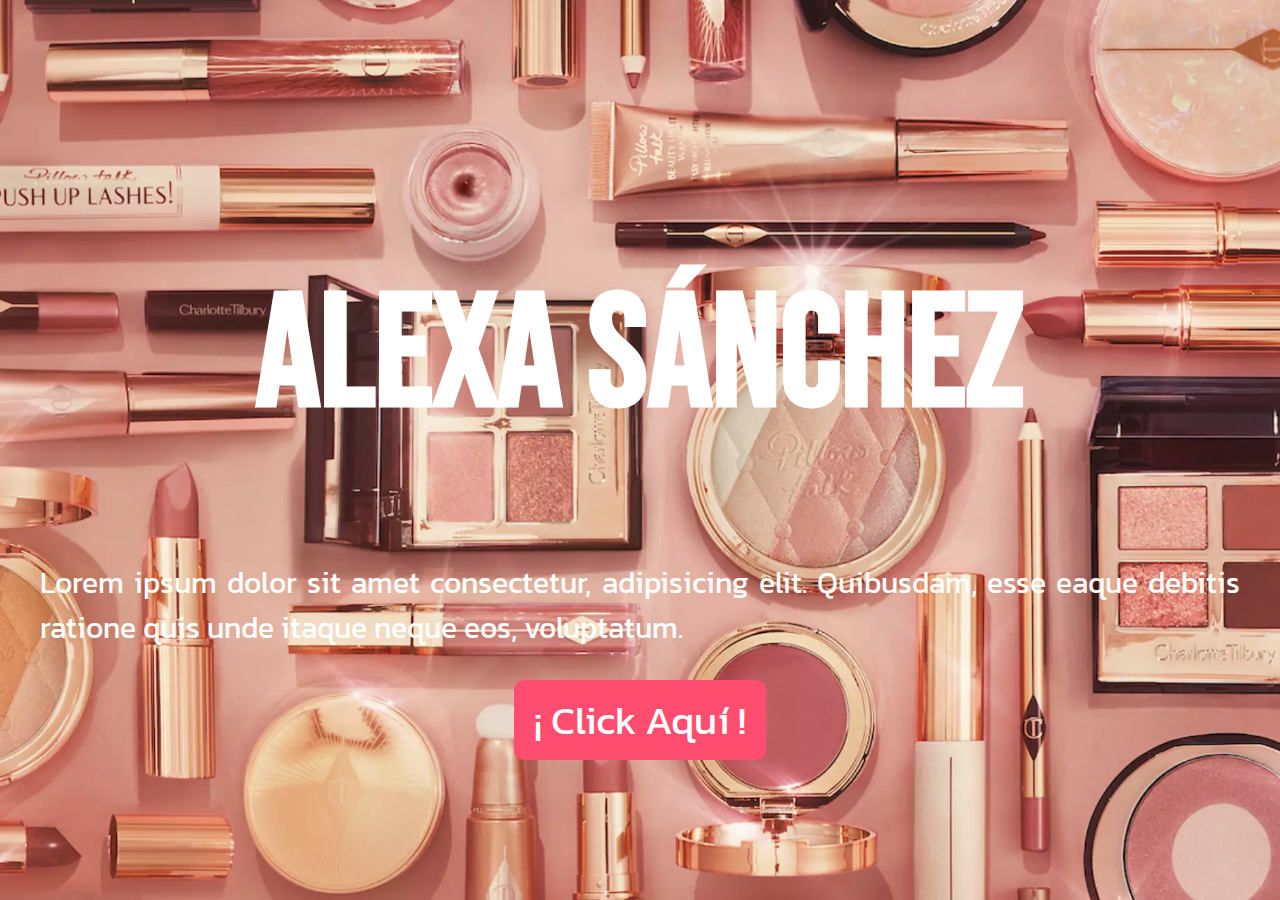
<file: index.html>
<!DOCTYPE html>
<html lang="en">
<head>
    <meta charset="UTF-8">
    <meta http-equiv="X-UA-Compatible" content="IE=edge">
    <meta name="viewport" content="width=device-width, initial-scale=1.0">
    <title>Document</title>
</head>
<body class="index_body">
    <link rel="stylesheet" type="text/css" href="estilos.css">

    <div class="index_contenedor">
		<h1 class="index_title">ALEXA SÁNCHEZ</h1>
		<p class="index_text">Lorem ipsum dolor sit amet consectetur, adipisicing elit. Quibusdam, esse eaque debitis ratione quis unde itaque neque eos, voluptatum.</p>
		<button class="index_button" onclick="location.href='pagina.html'">¡ Click Aquí !</button>
	</div>

    <link rel="preconnect" href="https://fonts.googleapis.com">
    <link rel="preconnect" href="https://fonts.gstatic.com" crossorigin>
    <link href="https://fonts.googleapis.com/css2?family=Recursive&display=swap" rel="stylesheet">

    <link rel="preconnect" href="https://fonts.googleapis.com">
    <link rel="preconnect" href="https://fonts.gstatic.com" crossorigin>
    <link href="https://fonts.googleapis.com/css2?family=Kanit&family=Recursive&display=swap" rel="stylesheet">

    <link href="https://fonts.googleapis.com/css2?family=Bebas+Neue&family=Kanit:wght@400;900&family=Recursive&display=swap" rel="stylesheet">

</body>
</html>
</file>
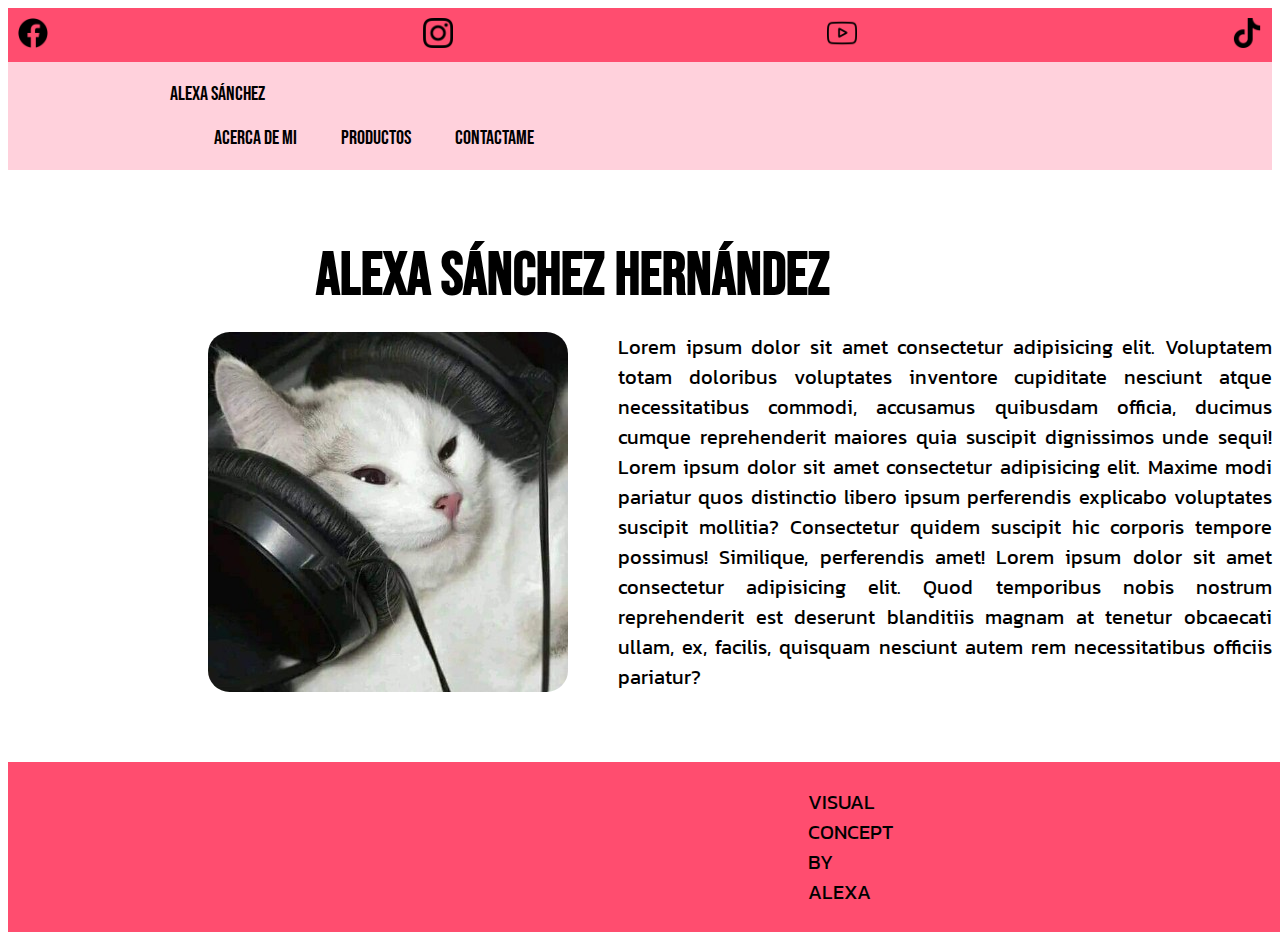
<file: pag3.html>
<!DOCTYPE html>
<html lang="en">
<head>
    <meta charset="UTF-8">
    <meta http-equiv="X-UA-Compatible" content="IE=edge">
    <meta name="viewport" content="width=device-width, initial-scale=1.0">
    <title>Document</title>
</head>
<body>
    
    <link rel="stylesheet" type="text/css" href="estilos.css">

    



	<header class="headeruno">
		<a href="https://www.facebook.com/"><img class="red" src="facebook.png"></a>
		<a href="https://www.instagram.com/"><img class="red" src="instagram.png"></a>
		<a href="https://www.youtube.com/"><img class="red" src="youtube.png"></a>
		<a href="https://www.tiktok.com/"><img class="red" src="tik-tok.png"></a>	
    </header>

    <header class="headerdos">
		<div class="menu">
            <button class="boton"></button>
            <button class="boton"></button>
            <button class="boton"></button>
            <button class="boton">Alexa Sánchez</button>
            <button class="boton"></button>
            <button class="boton"></button>
            <button class="boton"></button>
            <button class="boton"></button>
            <button class="boton"></button>
            <button class="boton"></button>
            <button class="boton"></button>
            <button class="boton"></button>
            <button class="boton"></button>
            <button class="boton"></button>
            <button class="boton"></button>
            <button class="boton"></button>
            <button class="boton"></button>
            <button class="boton"></button>
            <button class="boton"></button>
            <button class="boton"></button>
            <button class="boton"></button>
            <button class="boton"></button>
            <button class="boton"></button>
            <button class="boton"></button>
            <button class="boton"></button>
            <button class="boton"></button>
            <button class="boton"></button>
            <button class="boton"></button>
            <button class="boton"></button>
            <button class="boton"></button>
            <button class="boton" onclick="location.href='pag3.html'">Acerca de mi</button>
            <button class="boton"onclick="location.href='pagina.html'">Productos</button>
            <button class="boton"onclick="location.href='pag4.html'">Contactame</button>
		</div>
	</header>

    <link rel="preconnect" href="https://fonts.googleapis.com">
    <link rel="preconnect" href="https://fonts.gstatic.com" crossorigin>
    <link href="https://fonts.googleapis.com/css2?family=Recursive&display=swap" rel="stylesheet">

    <link rel="preconnect" href="https://fonts.googleapis.com">
    <link rel="preconnect" href="https://fonts.gstatic.com" crossorigin>
    <link href="https://fonts.googleapis.com/css2?family=Kanit&family=Recursive&display=swap" rel="stylesheet">

    <link href="https://fonts.googleapis.com/css2?family=Bebas+Neue&family=Kanit:wght@400;900&family=Recursive&display=swap" rel="stylesheet">
    
    
    <h2>ALEXA SÁNCHEZ HERNÁNDEZ</h2>
    <div class="container">
        <img class="imggg" src="cat.jpg" alt="">

        <p>Lorem ipsum dolor sit amet consectetur adipisicing elit. Voluptatem totam doloribus voluptates inventore cupiditate nesciunt atque necessitatibus commodi, accusamus quibusdam officia, ducimus cumque reprehenderit maiores quia suscipit dignissimos unde sequi! Lorem ipsum dolor sit amet consectetur adipisicing elit. Maxime modi pariatur quos distinctio libero ipsum perferendis explicabo voluptates suscipit mollitia? Consectetur quidem suscipit hic corporis tempore possimus! Similique, perferendis amet! Lorem ipsum dolor sit amet consectetur adipisicing elit. Quod temporibus nobis nostrum reprehenderit est deserunt blanditiis magnam at tenetur obcaecati ullam, ex, facilis, quisquam nesciunt autem rem necessitatibus officiis pariatur?</p>
    </div>

    <footer class="pie">
		<p>VISUAL CONCEPT BY ALEXA</p>
	</footer>

</body>
</html>
</file>
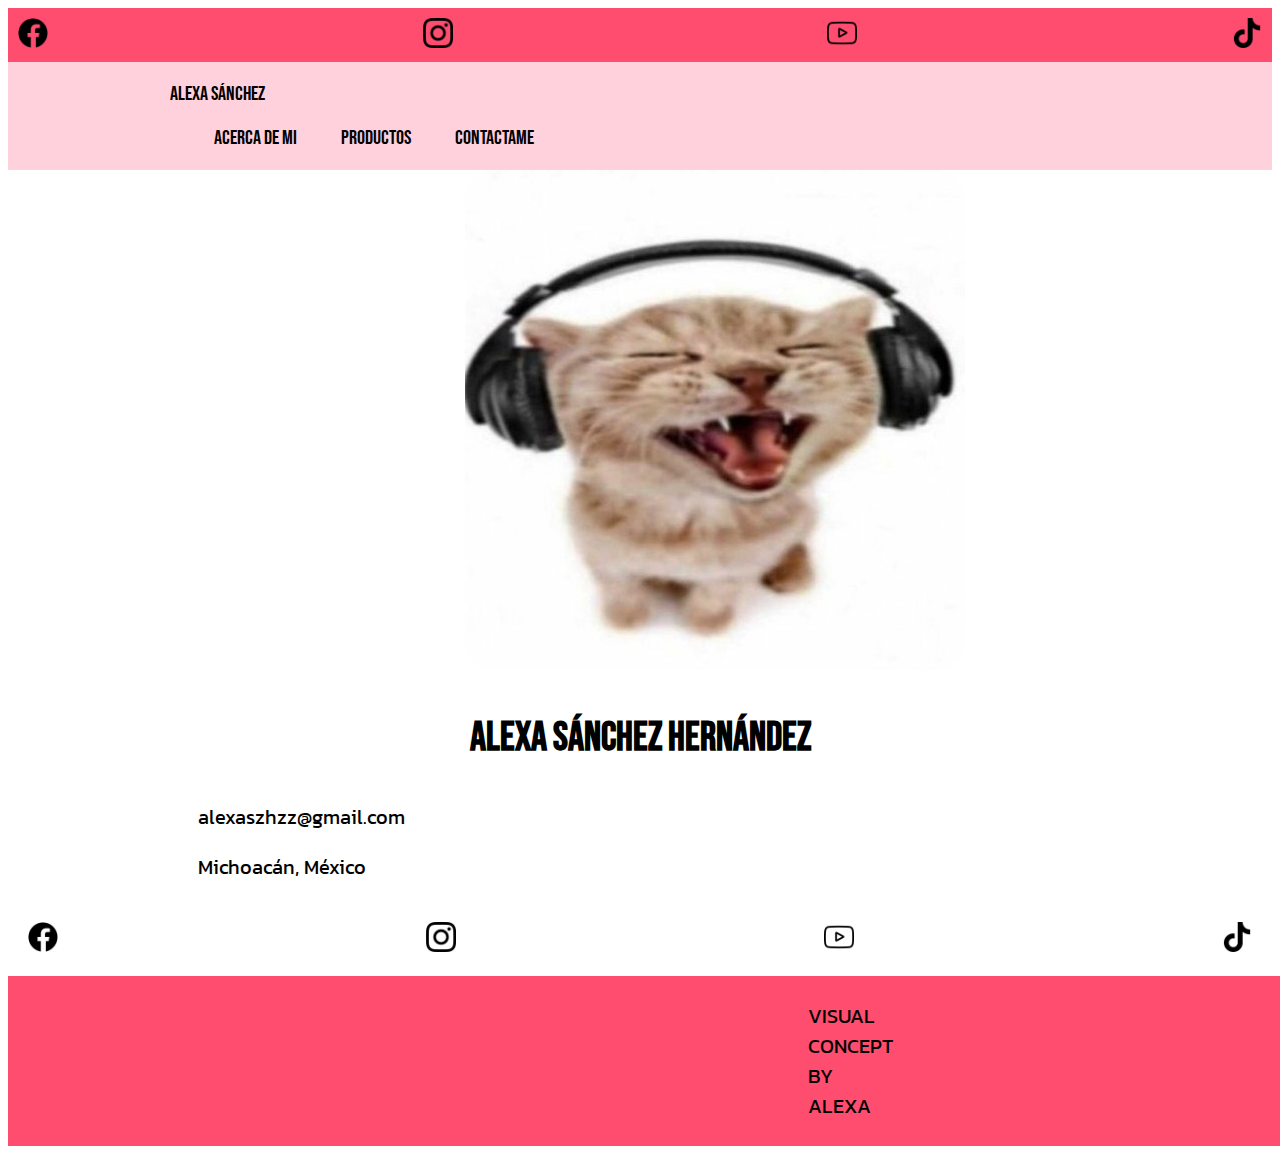
<file: pag4.html>
<!DOCTYPE html>
<html lang="en">
<head>
    <meta charset="UTF-8">
    <meta http-equiv="X-UA-Compatible" content="IE=edge">
    <meta name="viewport" content="width=device-width, initial-scale=1.0">
    <title>Document</title>
</head>
<body>
    
    <link rel="stylesheet" type="text/css" href="estilos.css">

    



	<header class="headeruno">
		<a href="https://www.facebook.com/"><img class="red" src="facebook.png"></a>
		<a href="https://www.instagram.com/"><img class="red" src="instagram.png"></a>
		<a href="https://www.youtube.com/"><img class="red" src="youtube.png"></a>
		<a href="https://www.tiktok.com/"><img class="red" src="tik-tok.png"></a>	
    </header>

    <header class="headerdos">
		<div class="menu">            
            <button class="boton"></button>
            <button class="boton"></button>
            <button class="boton"></button>
            <button class="boton">Alexa Sánchez</button>
            <button class="boton"></button>
            <button class="boton"></button>
            <button class="boton"></button>
            <button class="boton"></button>
            <button class="boton"></button>
            <button class="boton"></button>
            <button class="boton"></button>
            <button class="boton"></button>
            <button class="boton"></button>
            <button class="boton"></button>
            <button class="boton"></button>
            <button class="boton"></button>
            <button class="boton"></button>
            <button class="boton"></button>
            <button class="boton"></button>
            <button class="boton"></button>
            <button class="boton"></button>
            <button class="boton"></button>
            <button class="boton"></button>
            <button class="boton"></button>
            <button class="boton"></button>
            <button class="boton"></button>
            <button class="boton"></button>
            <button class="boton"></button>
            <button class="boton"></button>
            <button class="boton"></button>
            <button class="boton" onclick="location.href='pag3.html'">Acerca de mi</button>
            <button class="boton"onclick="location.href='pagina.html'">Productos</button>
            <button class="boton"onclick="location.href='pag4.html'">Contactame</button>
		</div>
	</header>

    <link rel="preconnect" href="https://fonts.googleapis.com">
    <link rel="preconnect" href="https://fonts.gstatic.com" crossorigin>
    <link href="https://fonts.googleapis.com/css2?family=Recursive&display=swap" rel="stylesheet">

    <link rel="preconnect" href="https://fonts.googleapis.com">
    <link rel="preconnect" href="https://fonts.gstatic.com" crossorigin>
    <link href="https://fonts.googleapis.com/css2?family=Kanit&family=Recursive&display=swap" rel="stylesheet">

    <link href="https://fonts.googleapis.com/css2?family=Bebas+Neue&family=Kanit:wght@400;900&family=Recursive&display=swap" rel="stylesheet">
    
   <center><img class="imggg" src="cat2.jpg" alt=""></center> 
    <center><h3>ALEXA SÁNCHEZ HERNÁNDEZ</h3></center>
    <center><p class="pp">alexaszhzz@gmail.com</p></center>
    <center><p class="pp">Michoacán, México</p></center>


	<header class="headertres">
		<a href="https://www.facebook.com/"><img class="red" src="facebook.png"></a>
		<a href="https://www.instagram.com/"><img class="red" src="instagram.png"></a>
		<a href="https://www.youtube.com/"><img class="red" src="youtube.png"></a>
		<a href="https://www.tiktok.com/"><img class="red" src="tik-tok.png"></a>	
    </header>
    
    <footer class="pie">
		<p>VISUAL CONCEPT BY ALEXA</p>
	</footer>
</body>
</html>
</file>
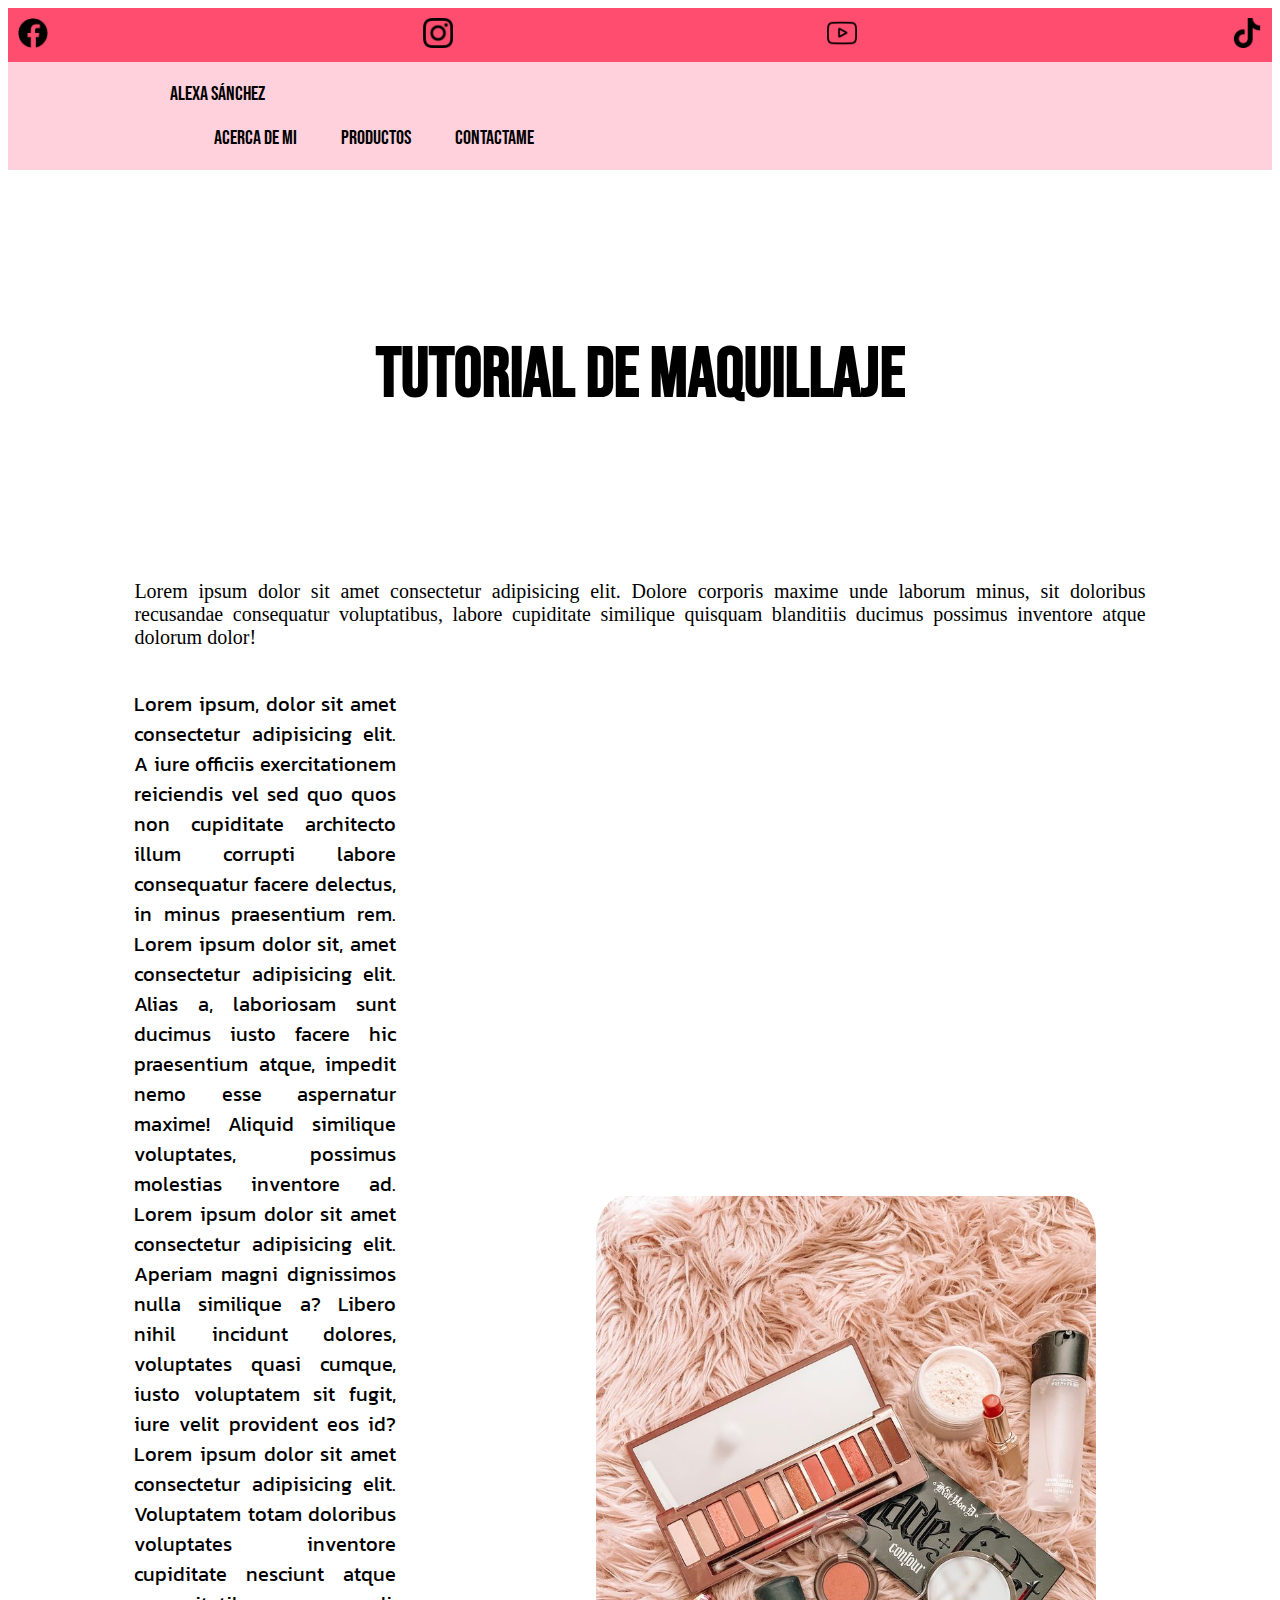
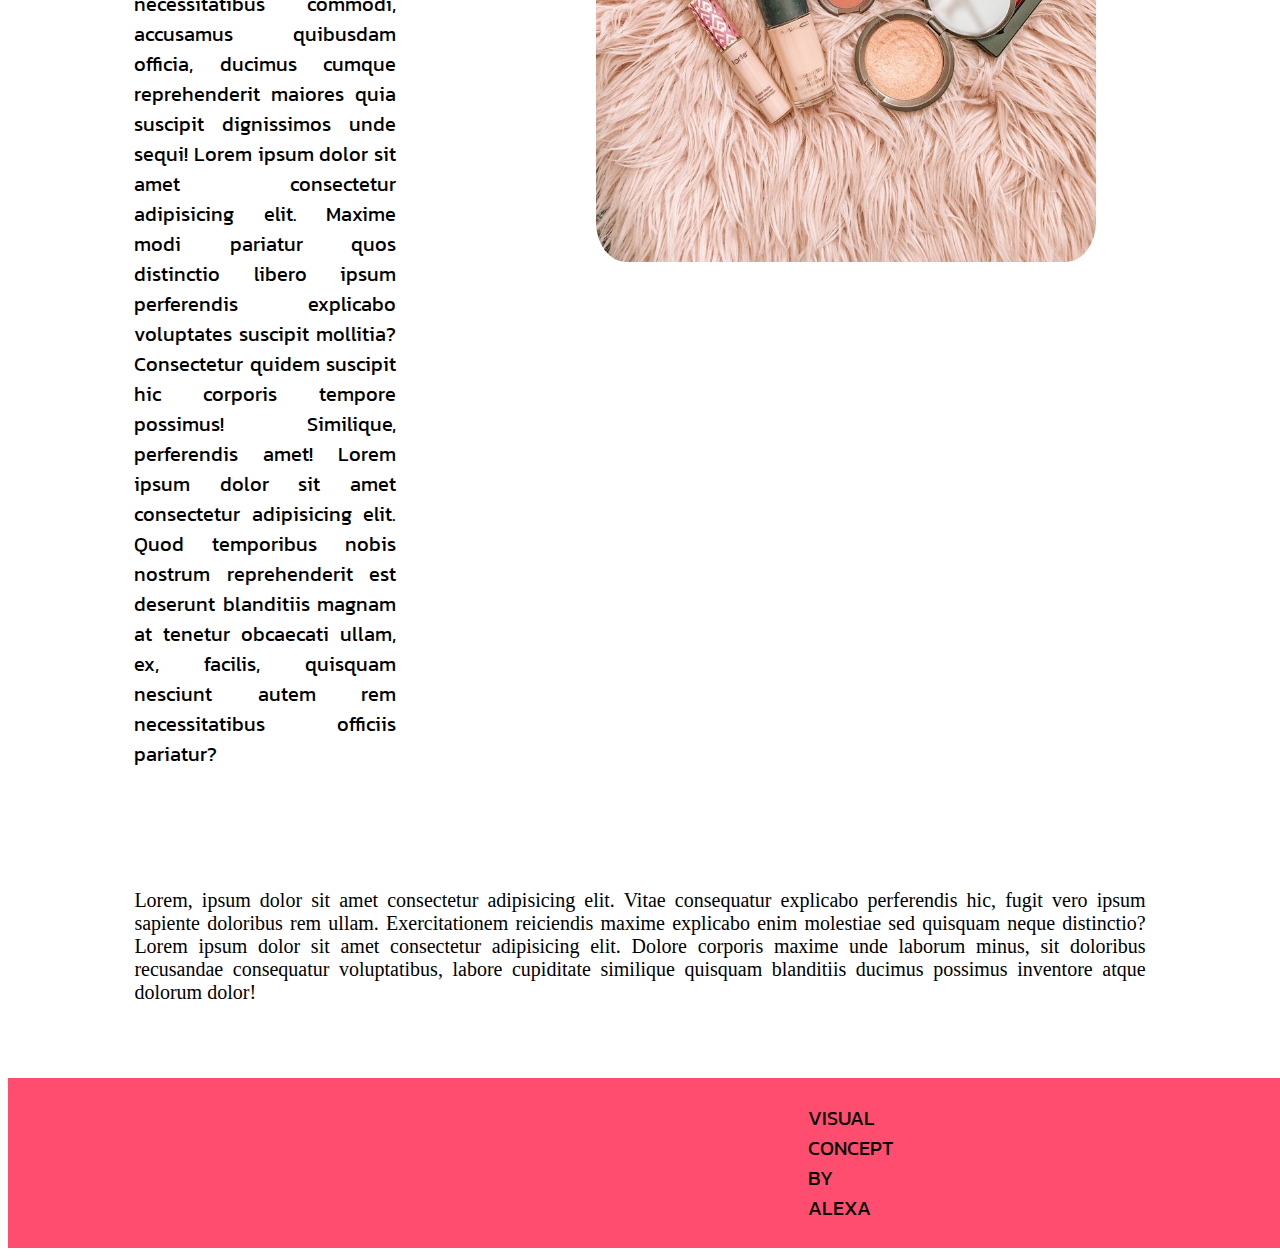
<file: pag5.html>
<!DOCTYPE html>
<html lang="en">
<head>
    <meta charset="UTF-8">
    <meta http-equiv="X-UA-Compatible" content="IE=edge">
    <meta name="viewport" content="width=device-width, initial-scale=1.0">
    <title>Document</title>
</head>
<body>
    
    <link rel="stylesheet" type="text/css" href="estilos.css">

    



	<header class="headeruno">
		<a href="https://www.facebook.com/"><img class="red" src="facebook.png"></a>
		<a href="https://www.instagram.com/"><img class="red" src="instagram.png"></a>
		<a href="https://www.youtube.com/"><img class="red" src="youtube.png"></a>
		<a href="https://www.tiktok.com/"><img class="red" src="tik-tok.png"></a>	
    </header>

    <header class="headerdos">
		<div class="menu">
            <button class="boton"></button>
            <button class="boton"></button>
            <button class="boton"></button>
            <button class="boton">Alexa Sánchez</button>
            <button class="boton"></button>
            <button class="boton"></button>
            <button class="boton"></button>
            <button class="boton"></button>
            <button class="boton"></button>
            <button class="boton"></button>
            <button class="boton"></button>
            <button class="boton"></button>
            <button class="boton"></button>
            <button class="boton"></button>
            <button class="boton"></button>
            <button class="boton"></button>
            <button class="boton"></button>
            <button class="boton"></button>
            <button class="boton"></button>
            <button class="boton"></button>
            <button class="boton"></button>
            <button class="boton"></button>
            <button class="boton"></button>
            <button class="boton"></button>
            <button class="boton"></button>
            <button class="boton"></button>
            <button class="boton"></button>
            <button class="boton"></button>
            <button class="boton"></button>
            <button class="boton"></button>
            <button class="boton" onclick="location.href='pag3.html'">Acerca de mi</button>
            <button class="boton"onclick="location.href='pagina.html'">Productos</button>
            <button class="boton"onclick="location.href='pag4.html'">Contactame</button>
		</div>
	</header>

    <link rel="preconnect" href="https://fonts.googleapis.com">
    <link rel="preconnect" href="https://fonts.gstatic.com" crossorigin>
    <link href="https://fonts.googleapis.com/css2?family=Recursive&display=swap" rel="stylesheet">

    <link rel="preconnect" href="https://fonts.googleapis.com">
    <link rel="preconnect" href="https://fonts.gstatic.com" crossorigin>
    <link href="https://fonts.googleapis.com/css2?family=Kanit&family=Recursive&display=swap" rel="stylesheet">

    <link href="https://fonts.googleapis.com/css2?family=Bebas+Neue&family=Kanit:wght@400;900&family=Recursive&display=swap" rel="stylesheet">
    
    
    <h6>TUTORIAL DE MAQUILLAJE</h6>
    <p class="ppp">Lorem ipsum dolor sit amet consectetur adipisicing elit. Dolore corporis maxime unde laborum minus, sit doloribus recusandae consequatur voluptatibus, labore cupiditate similique quisquam blanditiis ducimus possimus inventore atque dolorum dolor!</p>
    <div class="containerdos">
        <p>Lorem ipsum, dolor sit amet consectetur adipisicing elit. A iure officiis exercitationem reiciendis vel sed quo quos non cupiditate architecto illum corrupti labore consequatur facere delectus, in minus praesentium rem. Lorem ipsum dolor sit, amet consectetur adipisicing elit. Alias a, laboriosam sunt ducimus iusto facere hic praesentium atque, impedit nemo esse aspernatur maxime! Aliquid similique voluptates, possimus molestias inventore ad. Lorem ipsum dolor sit amet consectetur adipisicing elit. Aperiam magni dignissimos nulla similique a? Libero nihil incidunt dolores, voluptates quasi cumque, iusto voluptatem sit fugit, iure velit provident eos id? Lorem ipsum dolor sit amet consectetur adipisicing elit. Voluptatem totam doloribus voluptates inventore cupiditate nesciunt atque necessitatibus commodi, accusamus quibusdam officia, ducimus cumque reprehenderit maiores quia suscipit dignissimos unde sequi! Lorem ipsum dolor sit amet consectetur adipisicing elit. Maxime modi pariatur quos distinctio libero ipsum perferendis explicabo voluptates suscipit mollitia? Consectetur quidem suscipit hic corporis tempore possimus! Similique, perferendis amet! Lorem ipsum dolor sit amet consectetur adipisicing elit. Quod temporibus nobis nostrum reprehenderit est deserunt blanditiis magnam at tenetur obcaecati ullam, ex, facilis, quisquam nesciunt autem rem necessitatibus officiis pariatur?</p>
        <img class="imggg" src="mk.jpg" alt="">
    </div>

    <p class="ppp">Lorem, ipsum dolor sit amet consectetur adipisicing elit. Vitae consequatur explicabo perferendis hic, fugit vero ipsum sapiente doloribus rem ullam. Exercitationem reiciendis maxime explicabo enim molestiae sed quisquam neque distinctio? Lorem ipsum dolor sit amet consectetur adipisicing elit. Dolore corporis maxime unde laborum minus, sit doloribus recusandae consequatur voluptatibus, labore cupiditate similique quisquam blanditiis ducimus possimus inventore atque dolorum dolor!</p>
    <br>
    <br>
    <br>
    <footer class="pie">

		<p>VISUAL CONCEPT BY ALEXA</p>
	</footer>

</body>
</html>
</file>
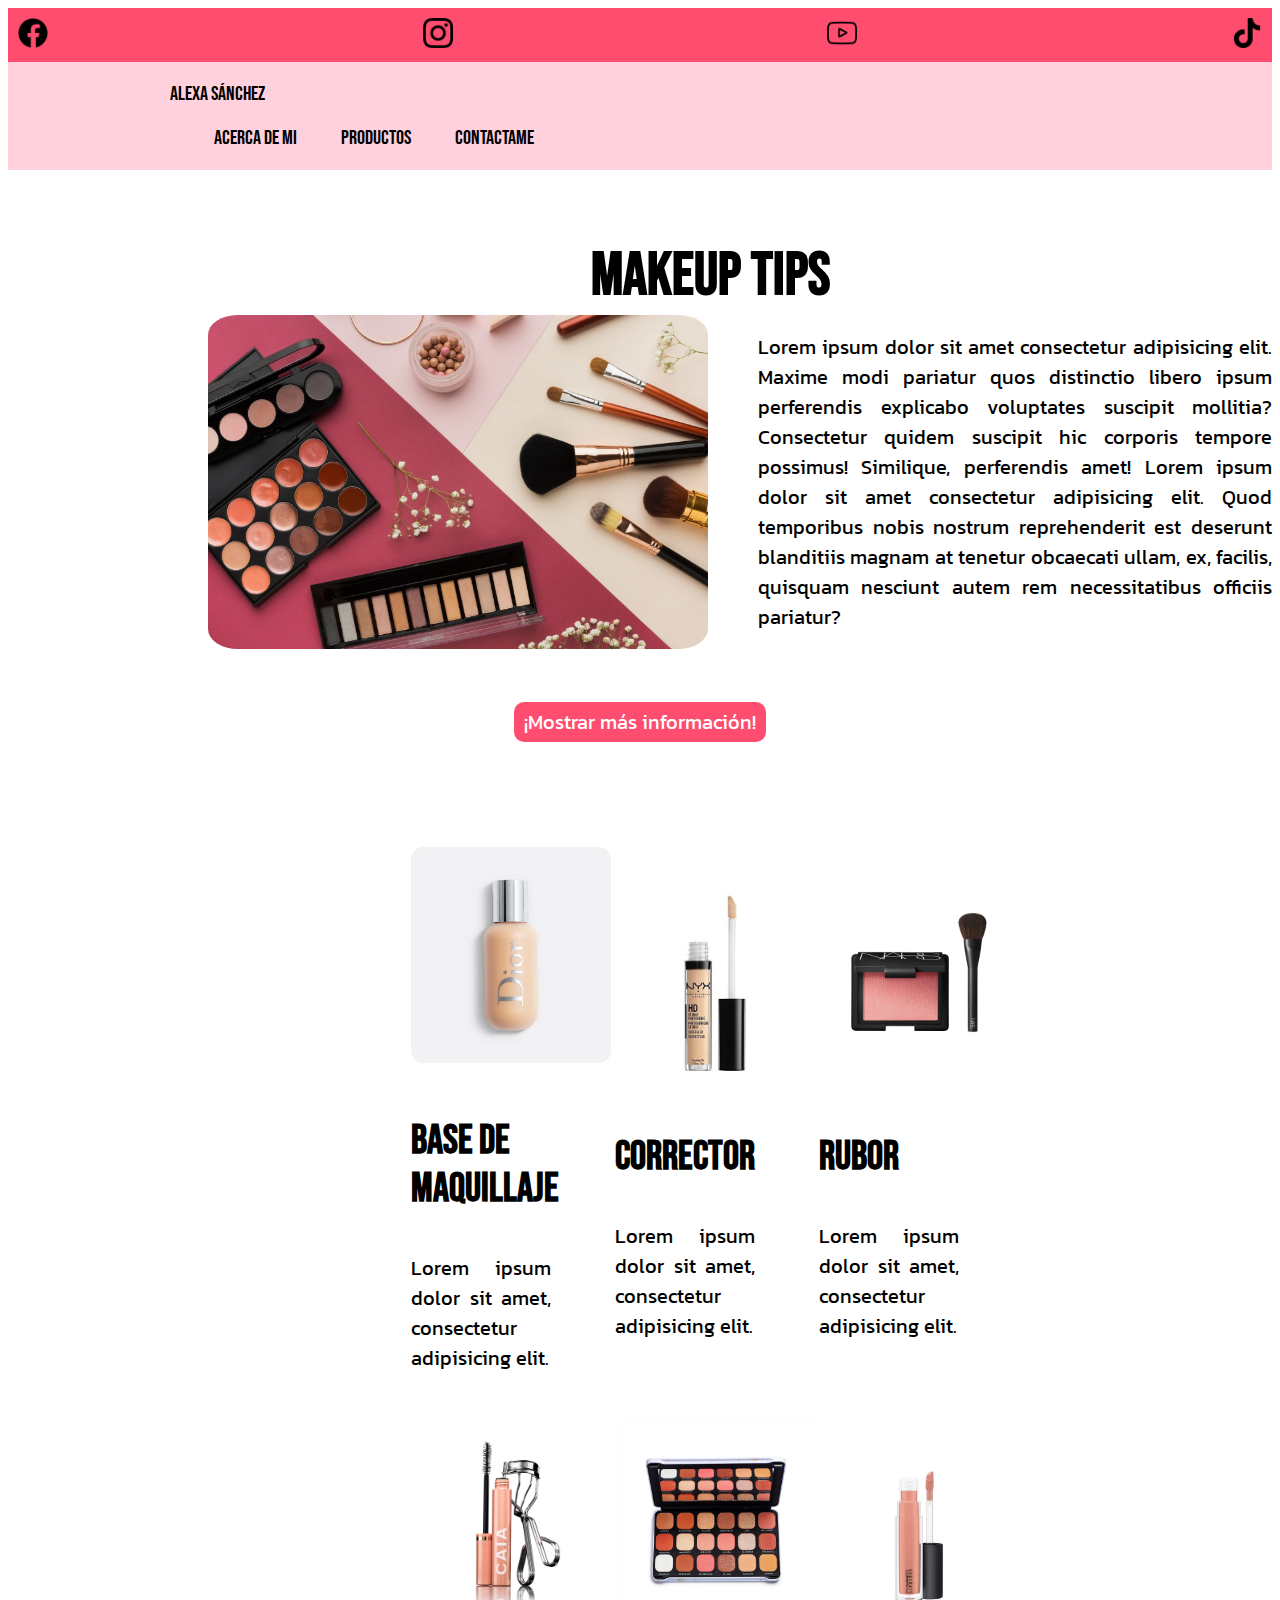
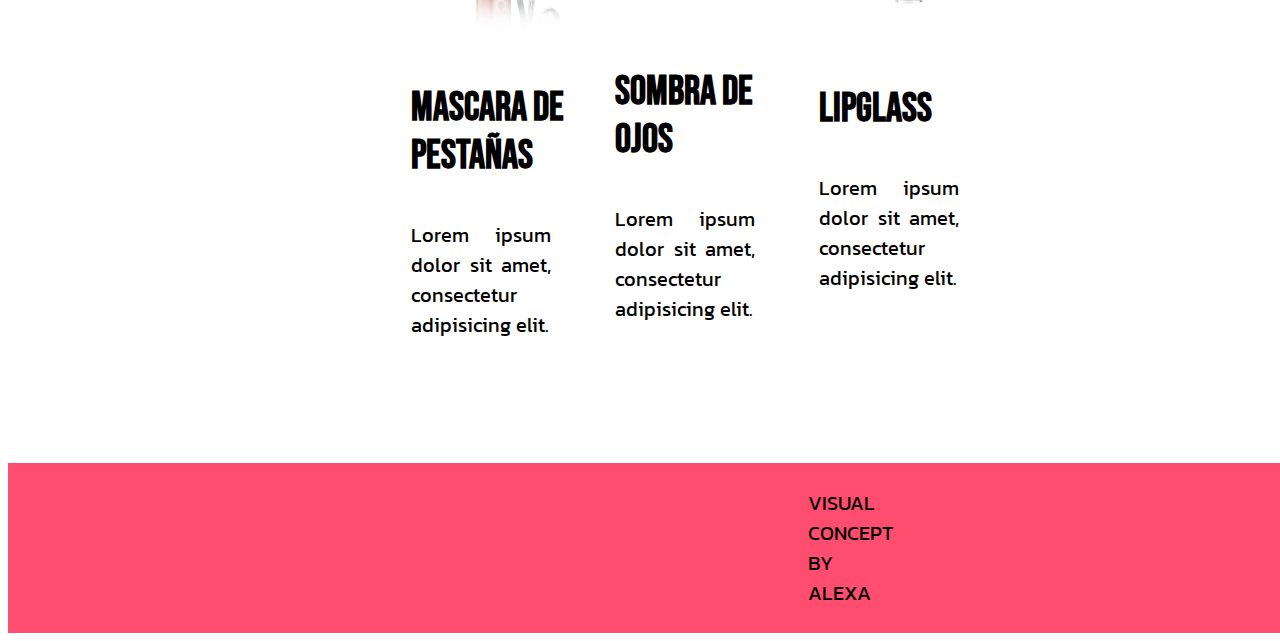
<file: pagina.html>
<!DOCTYPE html>
<html lang="en">
<head>
    <meta charset="UTF-8">
    <meta http-equiv="X-UA-Compatible" content="IE=edge">
    <meta name="viewport" content="width=device-width, initial-scale=1.0">
    <title>Document</title>
</head>
<body>

    <link rel="stylesheet" type="text/css" href="estilos.css">

    



	<header class="headeruno">
		<a href="https://www.facebook.com/"><img class="red" src="facebook.png"></a>
		<a href="https://www.instagram.com/"><img class="red" src="instagram.png"></a>
		<a href="https://www.youtube.com/"><img class="red" src="youtube.png"></a>
		<a href="https://www.tiktok.com/"><img class="red" src="tik-tok.png"></a>	
    </header>

    <header class="headerdos">
		<div class="menu">
            <button class="boton"></button>
            <button class="boton"></button>
            <button class="boton"></button>
            <button class="boton">Alexa Sánchez</button>
            <button class="boton"></button>
            <button class="boton"></button>
            <button class="boton"></button>
            <button class="boton"></button>
            <button class="boton"></button>
            <button class="boton"></button>
            <button class="boton"></button>
            <button class="boton"></button>
            <button class="boton"></button>
            <button class="boton"></button>
            <button class="boton"></button>
            <button class="boton"></button>
            <button class="boton"></button>
            <button class="boton"></button>
            <button class="boton"></button>
            <button class="boton"></button>
            <button class="boton"></button>
            <button class="boton"></button>
            <button class="boton"></button>
            <button class="boton"></button>
            <button class="boton"></button>
            <button class="boton"></button>
            <button class="boton"></button>
            <button class="boton"></button>
            <button class="boton"></button>
            <button class="boton"></button>
            <button class="boton" onclick="location.href='pag3.html'">Acerca de mi</button>
            <button class="boton"onclick="location.href='pagina.html'">Productos</button>
            <button class="boton"onclick="location.href='pag4.html'">Contactame</button>
		</div>
	</header>

    <link rel="preconnect" href="https://fonts.googleapis.com">
    <link rel="preconnect" href="https://fonts.gstatic.com" crossorigin>
    <link href="https://fonts.googleapis.com/css2?family=Recursive&display=swap" rel="stylesheet">

    <link rel="preconnect" href="https://fonts.googleapis.com">
    <link rel="preconnect" href="https://fonts.gstatic.com" crossorigin>
    <link href="https://fonts.googleapis.com/css2?family=Kanit&family=Recursive&display=swap" rel="stylesheet">

    <link href="https://fonts.googleapis.com/css2?family=Bebas+Neue&family=Kanit:wght@400;900&family=Recursive&display=swap" rel="stylesheet">
    
    
    <h2>MAKEUP TIPS</h2>
    <div class="container">
        <img class="imggg" src="makeupimg.jpg" alt="">

        <p>Lorem ipsum dolor sit amet consectetur adipisicing elit. Maxime modi pariatur quos distinctio libero ipsum perferendis explicabo voluptates suscipit mollitia? Consectetur quidem suscipit hic corporis tempore possimus! Similique, perferendis amet! Lorem ipsum dolor sit amet consectetur adipisicing elit. Quod temporibus nobis nostrum reprehenderit est deserunt blanditiis magnam at tenetur obcaecati ullam, ex, facilis, quisquam nesciunt autem rem necessitatibus officiis pariatur?</p>
    </div>
    <center><button class="botontres" onclick="location.href='pag5.html'">¡Mostrar más información!</button></center>


    <table class="tabla">
		<thead>
			<tr>

			</tr>
		</thead>
		<tbody>
			<tr>
				<td><img class="make" src="base.webp" onclick="location.href='pag5.html'" ><h3>BASE DE MAQUILLAJE</h3><P class="pp">Lorem ipsum dolor sit amet, consectetur adipisicing elit.</P></td>
				<td><img class="make" src="concealer.jpg"><h3>CORRECTOR</h3><P class="pp">Lorem ipsum dolor sit amet, consectetur adipisicing elit.</P></td>
				<td><img class="make" src="blush.webp"><h3>RUBOR</h3><P class="pp">Lorem ipsum dolor sit amet, consectetur adipisicing elit.</P></td>
			</tr>
			<tr>
				<td><img class="make" src="mascara.webp"><h3>MASCARA DE PESTAÑAS</h3><P class="pp">Lorem ipsum dolor sit amet, consectetur adipisicing elit.</P></td>
				<td><img class="make" src="palette.jpg"><h3>SOMBRA DE OJOS</h3><P class="pp">Lorem ipsum dolor sit amet, consectetur adipisicing elit.</P></td>
				<td><img class="make" src="lipglass.jpg"><h3>LIPGLASS</h3><P class="pp">Lorem ipsum dolor sit amet, consectetur adipisicing elit.</P></td>
			</tr>
		</tbody>
	</table>

	<footer class="pie">
		<p>VISUAL CONCEPT BY ALEXA</p>
	</footer>


</body>
</html>
</file>
<file: estilos.css>
.index_body{
	margin: 0;
	padding: 0;
	background: url(makeupp.webp) no-repeat center center fixed;
	background-size: cover;
}

.index_contenedor{
	margin: auto;
	text-align: center;
	padding-top: 12%;
	max-width: 1200px;
}

.index_title{
	font-size: 1000%;
	color: white;
    font-family: 'Bebas Neue', sans-serif;
}

.index_text{
    font-size: 30px;
    color: white;
	font-family: 'Kanit', 'Recursive', sans-serif;
}

.index_button{
    background-color: #FF4D6F;
    border: none;
    border-radius: 10px;
    font-family: 'Kanit', sans-serif;
    font-size: 40px;
    padding: 10px 20px;
    text-align: center;
    color: white;
}

.headeruno{
	background-color: #FF4D6F;
	padding: 10px 10px;
	display: flex;
	justify-content: space-between;
	align-items: center;
}

.headerdos{
    background-color: #FFD1DC;
	padding: 10px 10px;
	display: flex;
	justify-content: space-between;
	align-items: center;
}

.boton{
    background-color: #FFD1DC;
    border: none;
    font-family: 'Bebas Neue';
    font-size: 20px;
    padding: 10px 20px;
    text-align: center;
    color: black;
}

.red{
    width: 30px;
    height: 30px;
    max-width: 300px;
    padding-right: 20%;
    justify-content: space-between;
}

.container{
    display: flex;
    align-items: center;
    margin-bottom: 80px;
    max-width: 1500px;
    margin-bottom: 50px;
}

.imggg{
    margin-top: 0px;
    margin-left: 200px;
    margin-right: 50px;
    width: 500px;
    border-radius: 6%;
}

h2{
    margin-top: 70px;
    font-family: 'Bebas Neue';
    color: black;
    text-align: right;
    margin-right: 35%;
    margin-bottom: 0;
    font-size: 60px;
}

p{
    font-size: 20px;
    font-family: 'Kanit';
    color: black; 
    text-align: justify;
}

.make{
    width: 200px;
    border-radius: 6%;
    margin-bottom: 10px;
    align-content: center;
}

.tabla{
    margin-left: 400px;
    margin-right: 400px;
    align-self: center;
    align-content: center;
    justify-content: center;
    margin-bottom: 100px;
}

.pp{
    font-size: 20px;
    font-family: 'Kanit';
    color: black; 
    text-align: justify;
    max-width: 70%;
}

h3{
    font-family: 'Bebas Neue';
    color: black;
    font-size: 40px;
}

.pie{
    background-color: #FF4D6F;
	padding: 5px 800PX;
    font-size: 5px;
    font-family: 'Bebas Neue';
}

.botontres{
    background-color: #FF4D6F;
    border: none;
    border-radius: 10px;
    font-family: 'Kanit', sans-serif;
    font-size: 20px;
    padding: 5px 10px;
    text-align: center;
    color: white;
    margin-top: 0px;
    margin-bottom: 100px;
}

.headertres{
	background-color: white;
	padding: 20px 20px;
	display: flex;
	justify-content: space-between;
	align-items: center;
}

h6{
    font-family: 'Bebas Neue';
    color: black;
    font-size: 70px;
    text-align: center;
}

.containerdos{
    display: flex;
    align-items: center;
    margin-bottom: 80px;
    max-width: 2000px;
    margin-bottom: 100px;
    margin-left: 10%;
    margin-right: 10%;
}

.ppp{
    font-family: 'Times New Roman', Times, serif;
    size: 20px
    text-align: center;
    margin-left: 10%;
    margin-right: 10%;
}
</file>
